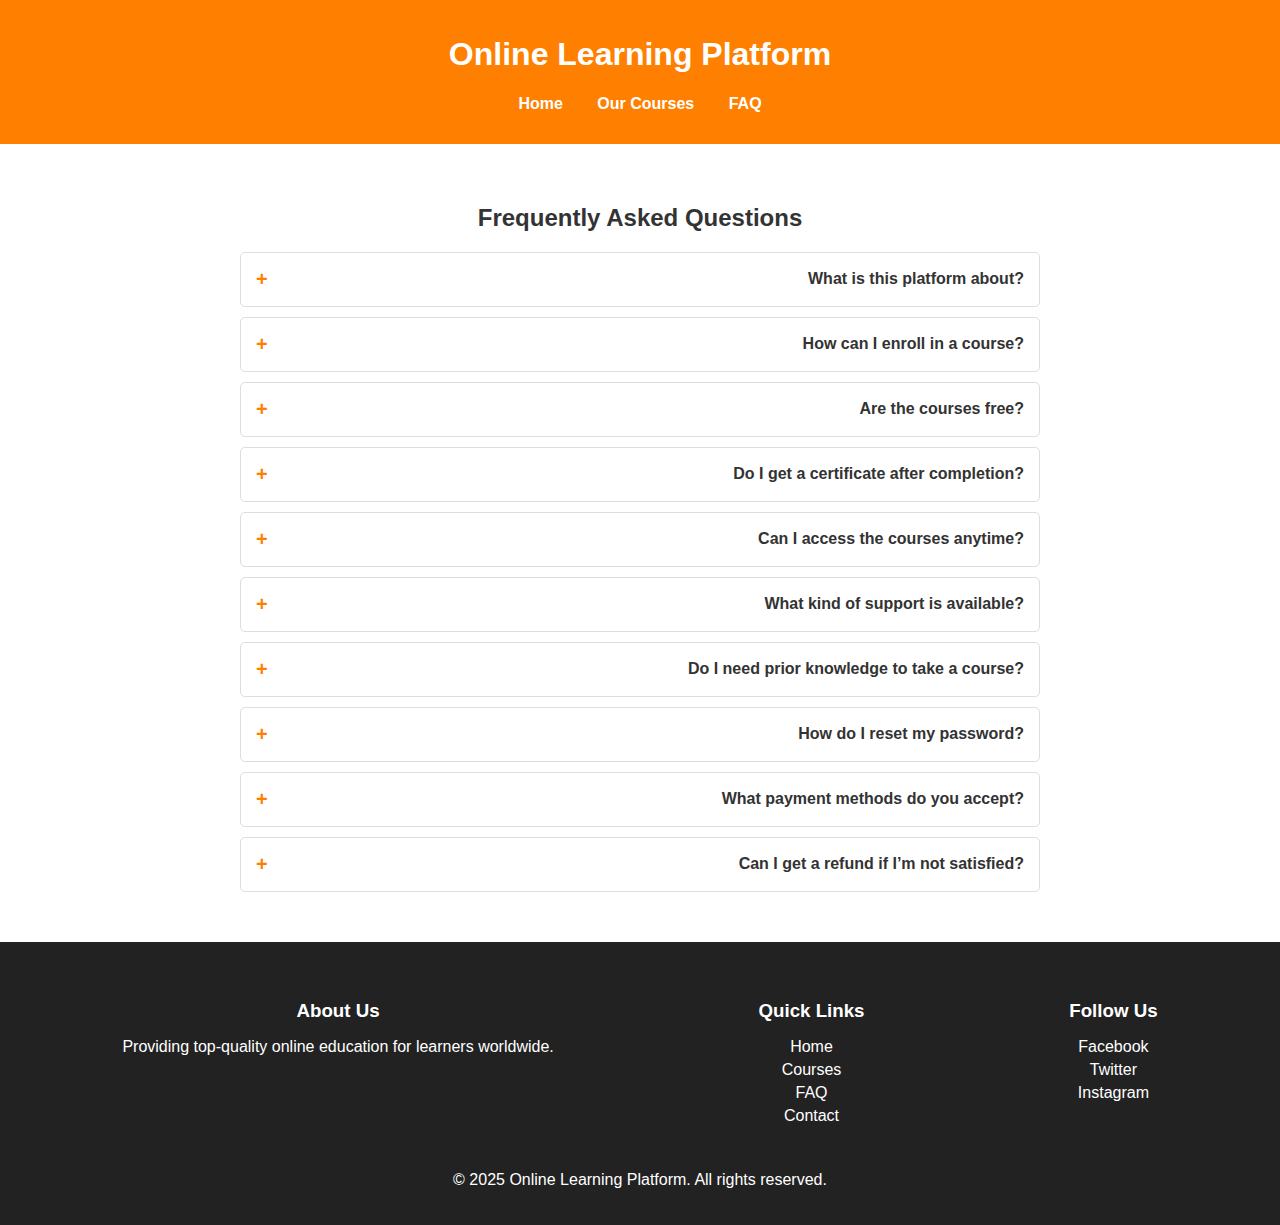
<file: faq.html>
<!DOCTYPE html>
<html lang="en">
<head>
    <meta charset="UTF-8">
    <meta name="viewport" content="width=device-width, initial-scale=1.0">
    <title>FAQ</title>
    <link rel="stylesheet" href="css/style.css">
</head>
<body>
    <header>
        <h1>Online Learning Platform</h1>
        <nav>
            <ul>
                <li><a href="index.html">Home</a></li>
                <li><a href="courses.html">Our Courses</a></li>
                <li><a href="faq.html">FAQ</a></li>
            </ul>
        </nav>
    </header>

    <section class="faq">
        <h2>Frequently Asked Questions</h2>
        <div class="faq-container">
            <div class="faq-item">
                <div class="faq-question">
                    <span class="plus-sign">+</span> What is this platform about?
                </div>
                <div class="faq-answer">We provide top-quality online courses in various fields.</div>
            </div>
            <div class="faq-item">
                <div class="faq-question">
                    <span class="plus-sign">+</span> How can I enroll in a course?
                </div>
                <div class="faq-answer">Simply select a course and click the "Get Now" button.</div>
            </div>
            <div class="faq-item">
                <div class="faq-question">
                    <span class="plus-sign">+</span> Are the courses free?
                </div>
                <div class="faq-answer">Some courses are free, while others require payment.</div>
            </div>
            <div class="faq-item">
                <div class="faq-question">
                    <span class="plus-sign">+</span> Do I get a certificate after completion?
                </div>
                <div class="faq-answer">Yes, all courses provide certification upon completion.</div>
            </div>
            <div class="faq-item">
                <div class="faq-question">
                    <span class="plus-sign">+</span> Can I access the courses anytime?
                </div>
                <div class="faq-answer">Yes, all courses are available 24/7 for your convenience.</div>
            </div>
            <div class="faq-item">
                <div class="faq-question">
                    <span class="plus-sign">+</span> What kind of support is available?
                </div>
                <div class="faq-answer">We offer email and live chat support for all students.</div>
            </div>
            <div class="faq-item">
                <div class="faq-question">
                    <span class="plus-sign">+</span> Do I need prior knowledge to take a course?
                </div>
                <div class="faq-answer">No, we offer beginner-friendly and advanced courses.</div>
            </div>
            <div class="faq-item">
                <div class="faq-question">
                    <span class="plus-sign">+</span> How do I reset my password?
                </div>
                <div class="faq-answer">Click on "Forgot Password" on the login page to reset it.</div>
            </div>
            <div class="faq-item">
                <div class="faq-question">
                    <span class="plus-sign">+</span> What payment methods do you accept?
                </div>
                <div class="faq-answer">We accept credit cards, PayPal, and other online payments.</div>
            </div>
            <div class="faq-item">
                <div class="faq-question">
                    <span class="plus-sign">+</span> Can I get a refund if I’m not satisfied?
                </div>
                <div class="faq-answer">Yes, we offer a refund within 7 days of purchase.</div>
            </div>
        </div>
    </section>

    <footer>
        <div class="footer-content">
            <div class="footer-column">
                <h3>About Us</h3>
                <p>Providing top-quality online education for learners worldwide.</p>
            </div>
            <div class="footer-column">
                <h3>Quick Links</h3>
                <ul>
                    <li><a href="index.html">Home</a></li>
                    <li><a href="courses.html">Courses</a></li>
                    <li><a href="faq.html">FAQ</a></li>
                    <li><a href="#">Contact</a></li>
                </ul>
            </div>
            <div class="footer-column">
                <h3>Follow Us</h3>
                <ul class="social-icons">
                    <li><a href="#">Facebook</a></li>
                    <li><a href="#">Twitter</a></li>
                    <li><a href="#">Instagram</a></li>
                </ul>
            </div>
        </div>
        <p class="footer-bottom">&copy; 2025 Online Learning Platform. All rights reserved.</p>
    </footer>
</body>
</html>
</file>
<file: css/style.css>
/* genral css ans header+navbar */
body {
    font-family: Arial, sans-serif;
    margin: 0;
    padding: 0;
    background-color: #fff;
    color: #333;
}

header {
    background-color: #ff7f00;
    color: white;
    padding: 15px 20px;
    text-align: center;
}

nav ul {
    list-style: none;
    padding: 0;
    text-align: center;
}

nav ul li {
    display: inline;
    margin: 0 15px;
}

nav ul li a {
    color: white;
    text-decoration: none;
    font-weight: bold;
}
/* homepage css start */

.ishi{
    text-align:center;
}

.hero img {
    display: block;
    margin: 20px auto;
    max-width: 50%;
    height: auto;
}

.benefits {
    text-align: center;
    padding: 40px;
    background-color: #f9f9f9;
}
/* added later */
.benefits-grid :hover{
    background-color: #ff7f00;
}

.benefits-grid {
    display: grid;
    grid-template-columns: repeat(auto-fit, minmax(250px, 1fr));
    gap: 20px;
    max-width: 1000px;
    margin: 0 auto;
}

.benefit-item {
    background: white;
    padding: 20px;
    border-radius: 8px;
    box-shadow: 0px 2px 5px rgba(0, 0, 0, 0.1);
}
/* homepage css end */
/* courses page start */
.courses-grid {
    display: grid;
    grid-template-columns: repeat(auto-fit, minmax(250px, 1fr));
    gap: 20px;
    max-width: 1000px;
    margin: 0 auto;
    text-align: center;
}

.course-item img {
    max-width: 100%;
    height: auto;
    border-radius: 5px;
}
/* end */
/* faq start */
.faq {
    text-align: center;
    padding: 40px;
}

.faq-container {
    max-width: 800px;
    margin: 0 auto;
    text-align: left;
}

.faq-item {
    background: white;
    padding: 15px;
    margin-bottom: 10px;
    border: 1px solid #ddd;
    border-radius: 5px;
}

.faq-question {
    font-weight: bold;
    cursor: pointer;
    display: flex;
    justify-content: space-between;
    align-items: center;
}

.plus-sign {
    font-size: 20px;
    font-weight: bold;
    color: #ff7f00;
}

.faq-answer {
    display: none;
    padding-top: 10px;
    font-size: 14px;
    color: #555;
}
/* end */
/* footers */
footer {
    background-color: #222;
    color: white;
    padding: 20px 0;
    text-align: center;
}

.footer-content {
    display: flex;
    flex-wrap: wrap;
    justify-content: space-around;
    padding: 20px;
}

.footer-column h3 {
    margin-bottom: 10px;
}

.footer-column ul {
    list-style: none;
    padding: 0;
}

.footer-column ul li {
    margin: 5px 0;
}

.footer-column ul li a {
    color: white;
    text-decoration: none;
}

.footer-bottom {
    margin-top: 10px;
}
</file>
